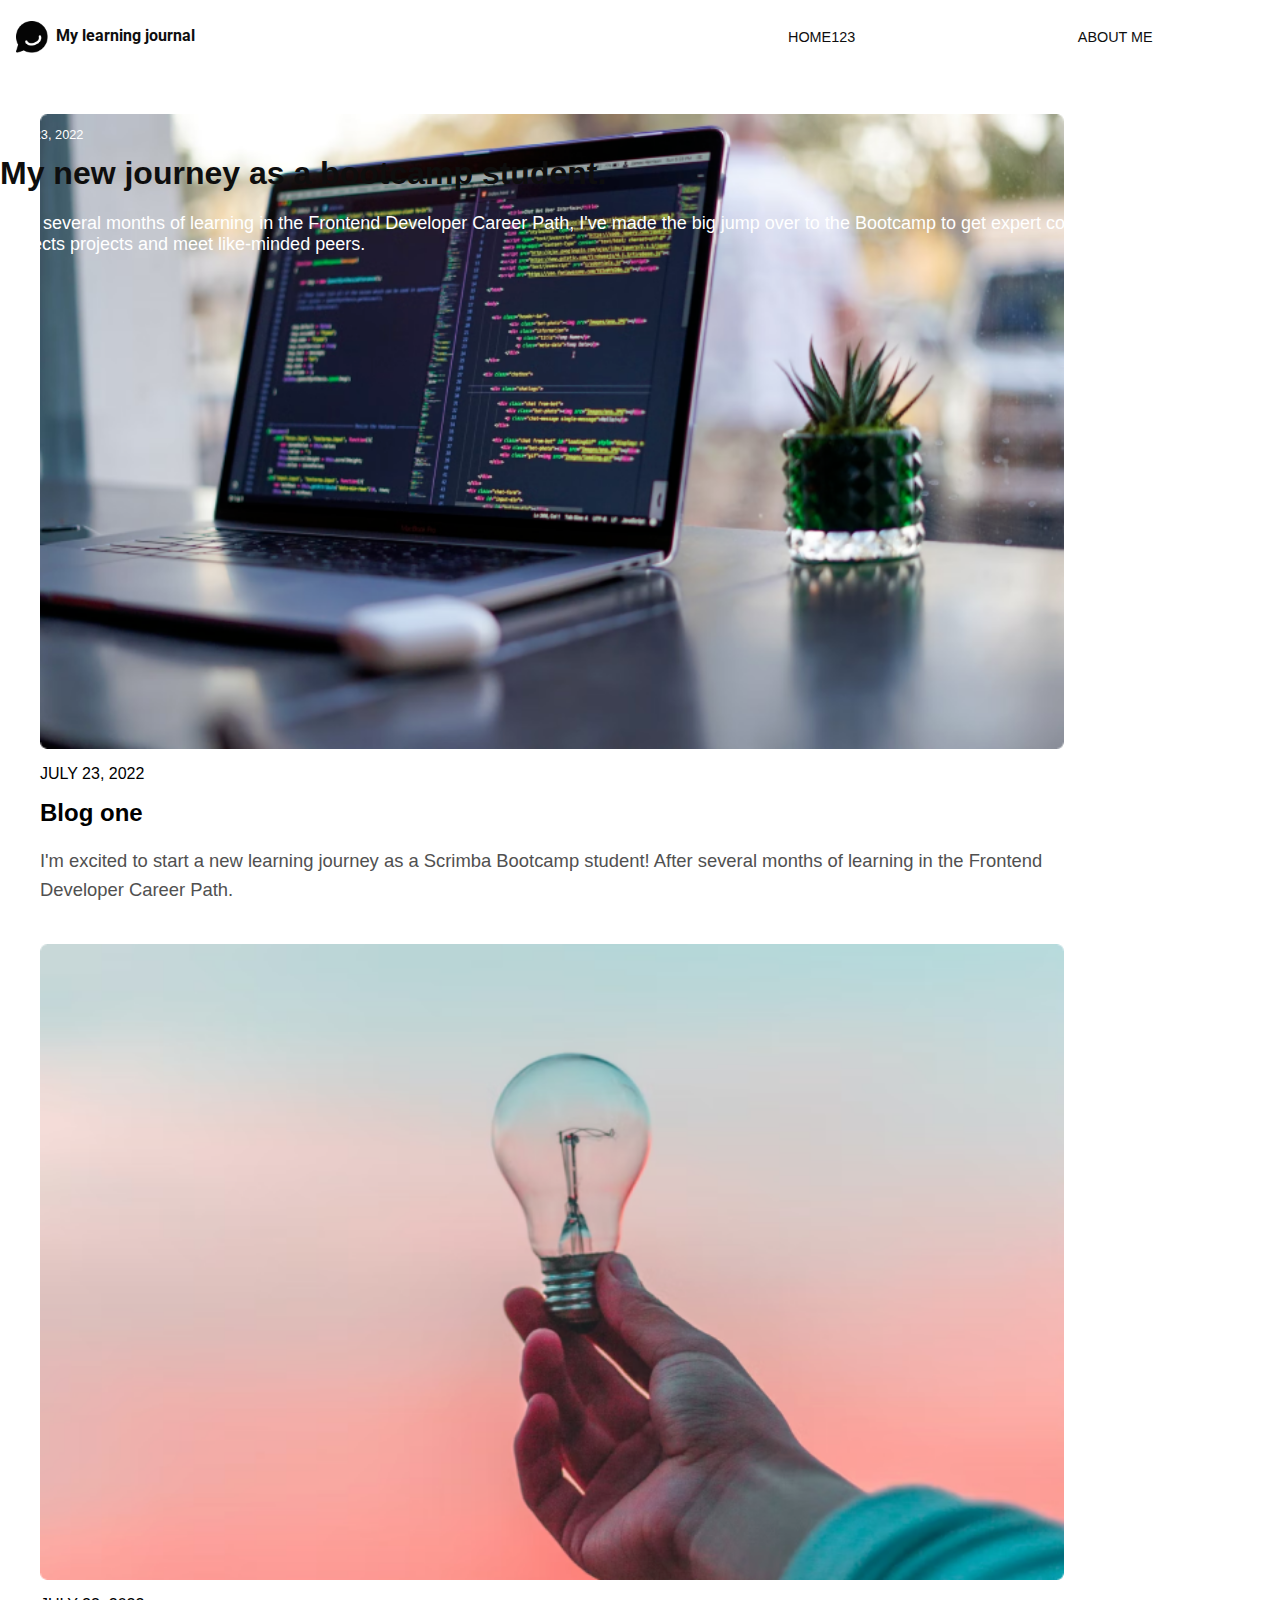
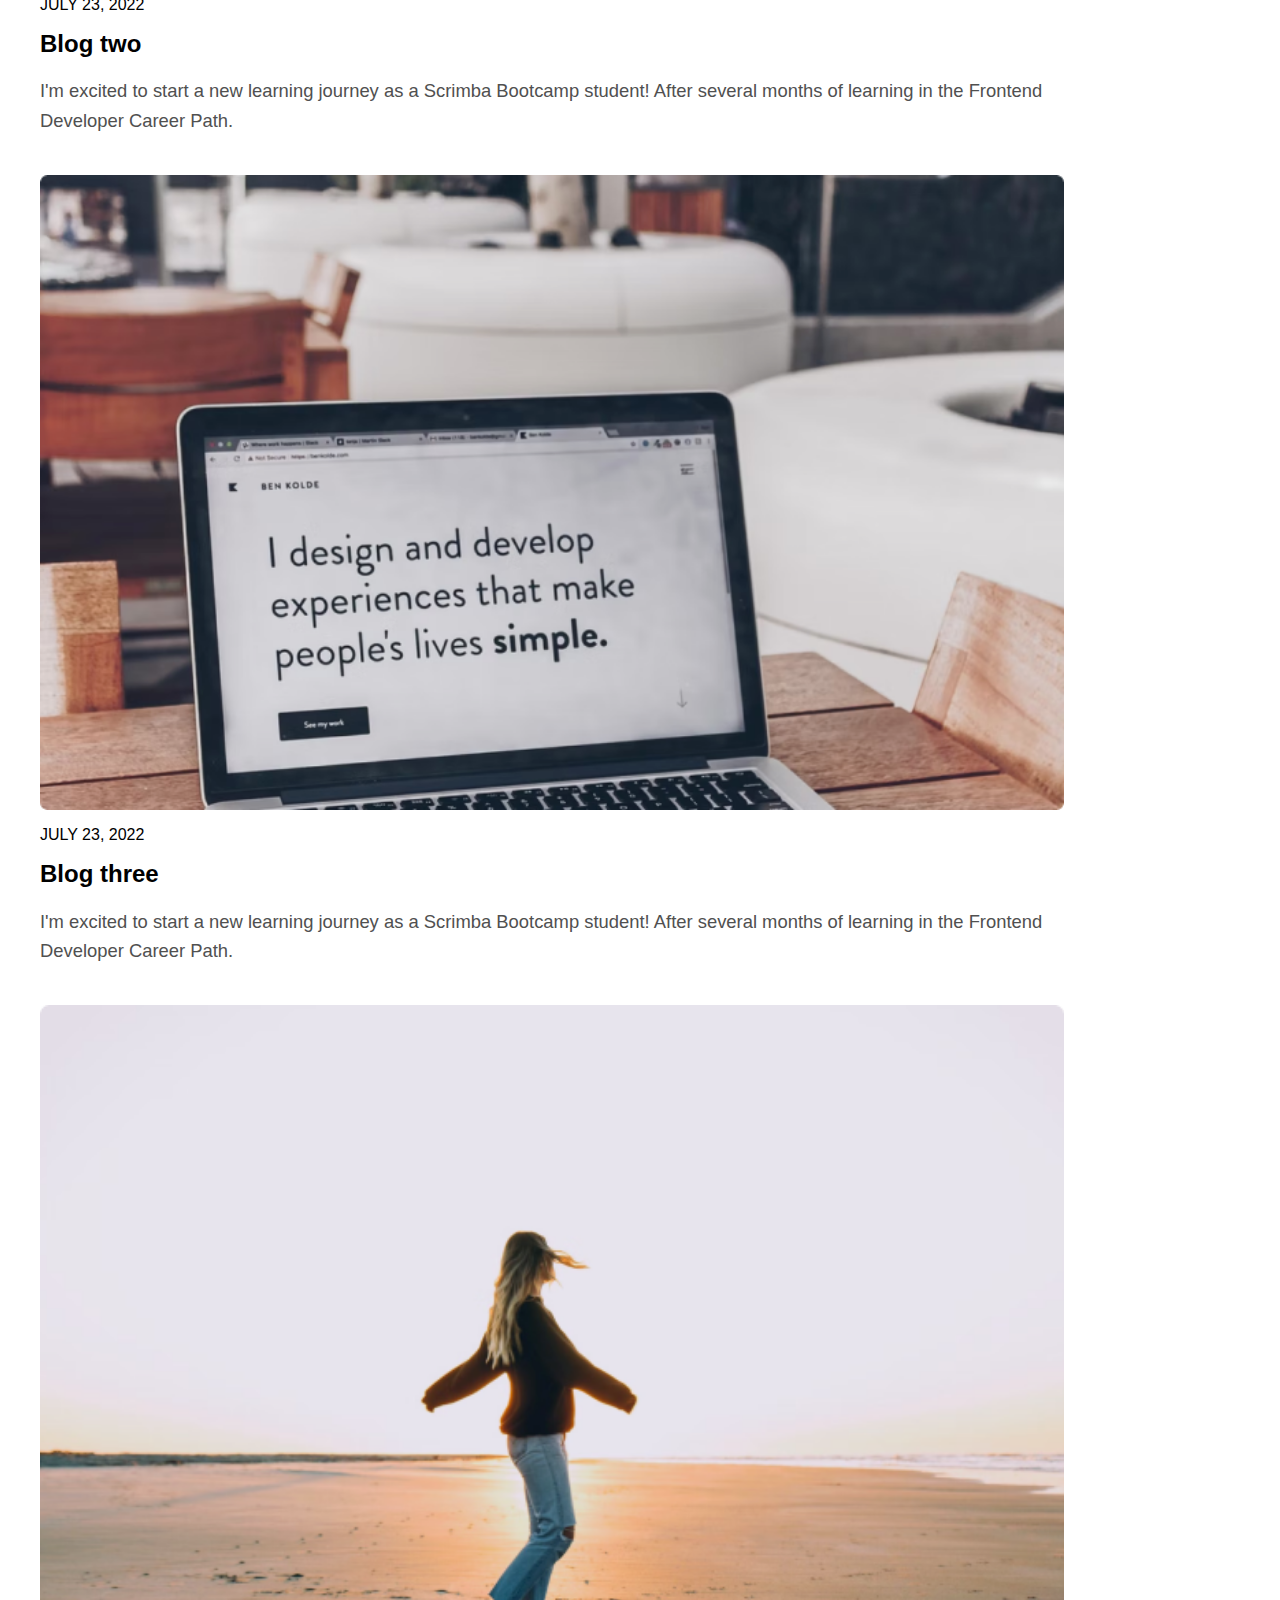
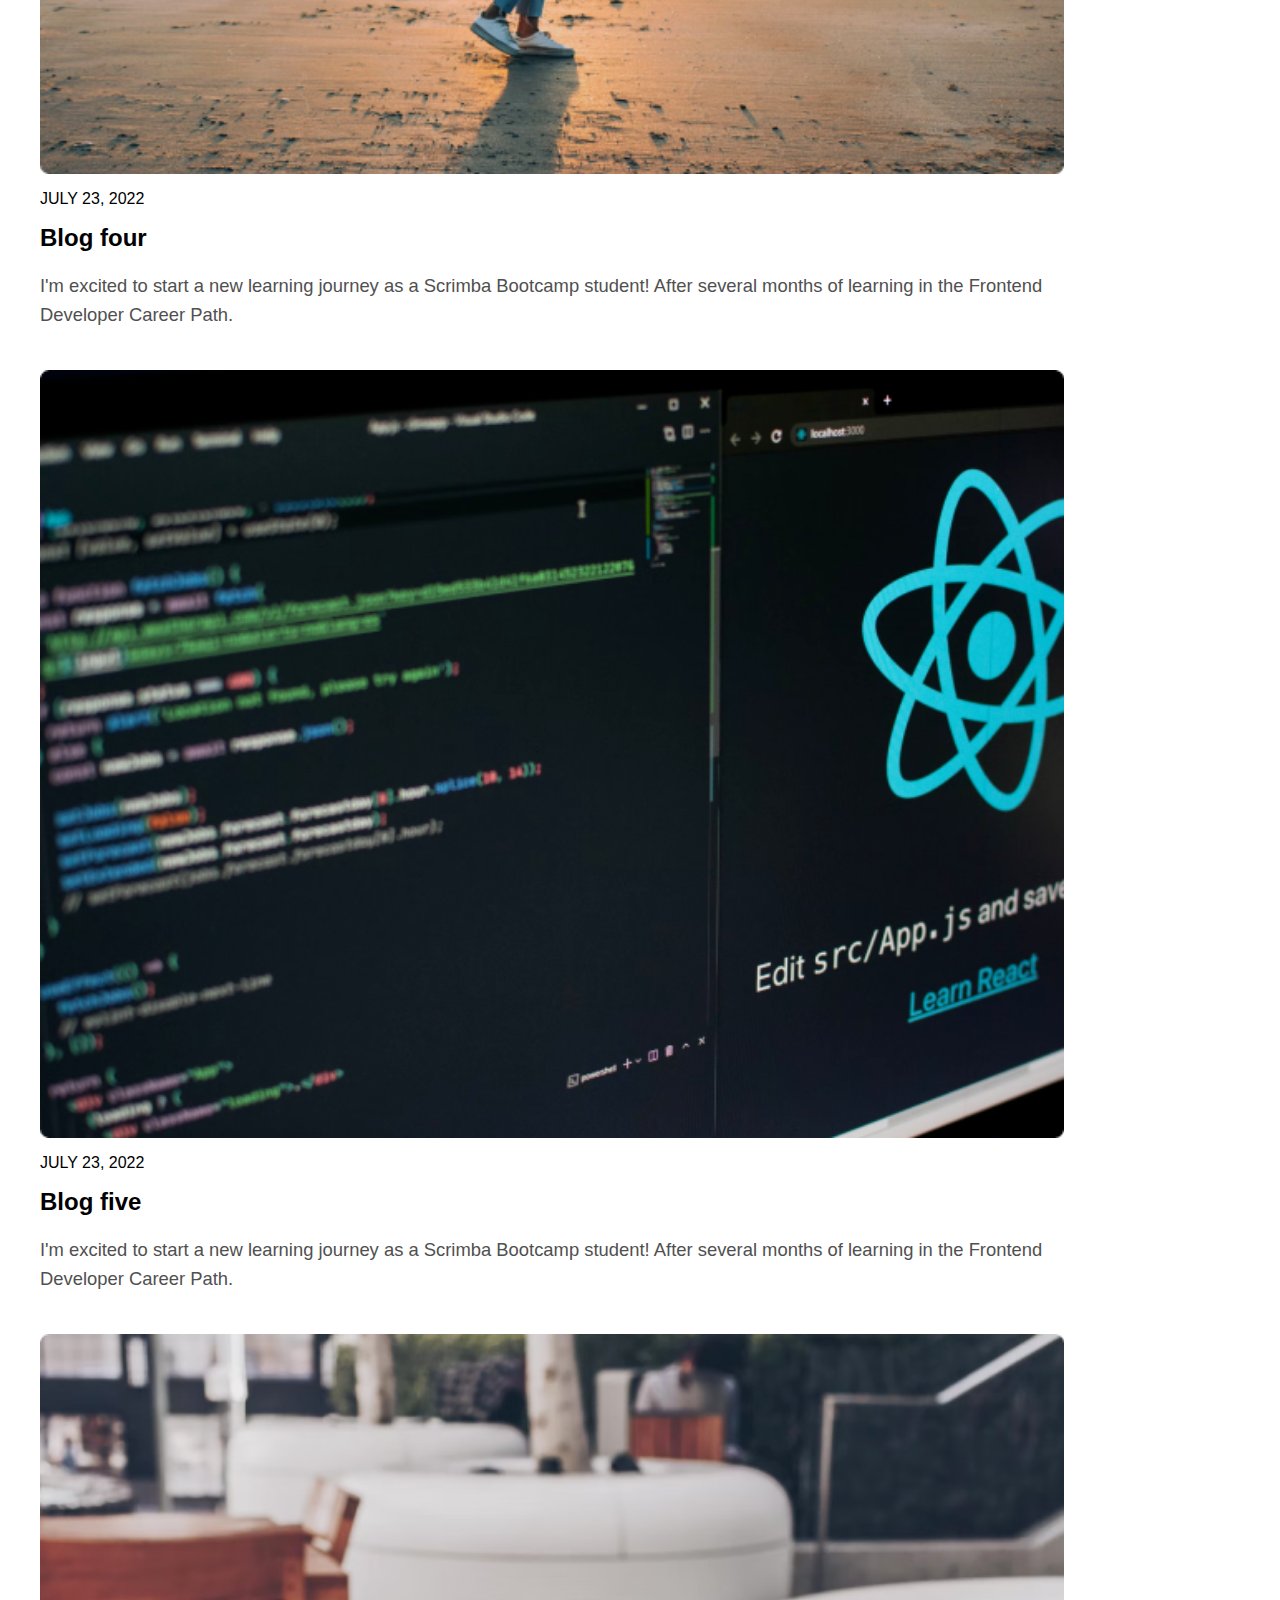
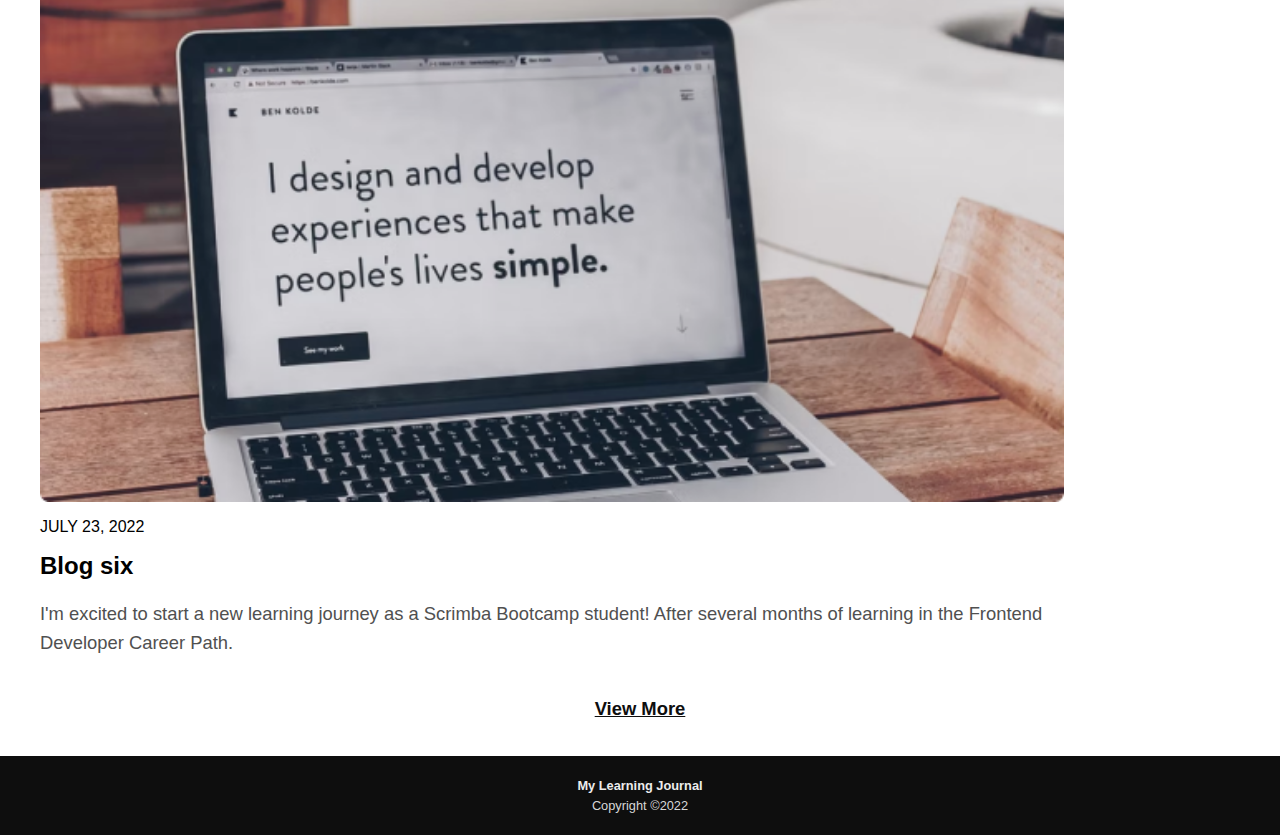
<file: src/index.html>
<html>
    <head>
        <title>My Learning Journal</title>
        <meta charset="UTF-8">
        <meta name="viewport" content="width=device-width, initial-scale=1.0">
        <link rel="stylesheet" href="css/style.css">
        <link rel="preconnect" href="https://fonts.googleapis.com">
        <link rel="preconnect" href="https://fonts.gstatic.com" crossorigin>
        <link href="https://fonts.googleapis.com/css2?family=Happy+Monkey&family=Inter:ital,opsz,wght@0,14..32,100..900;1,14..32,100..900&family=Karla:ital,wght@0,200..800;1,200..800&family=Montserrat:ital,wght@0,100..900;1,100..900&family=Roboto:ital,wght@0,100..900;1,100..900&family=Smythe&family=Source+Sans+3:ital,wght@0,200..900;1,200..900&display=swap" rel="stylesheet">
    </head>
    <body>
        <header class="header">
            <div class="main-title"><a href="index.html"><img class="main-logo" src="images/main-logo.png" alt="My Learning Journal Logo">My learning journal</a></div>
            <nav>
                <ul>
                    <li><a href="index.html">Home123</a></li>
                    <li><a href="about-me.html">About Me</a></li>
                </ul>
            </nav>
        </header>
        <main class="main">
            <div class="hero-section">
                <!-- <img class="hero-image" src="images/hero-post-img.png" alt="Laptop on a desk with a ring light next to it."> -->
                <div class="hero-article">
                    <p class="hero-date">July 23, 2022</p>
                    <h1 class="hero-article-title"><a href="post-details.html">My new journey as a bootcamp student.</a></h1>
                    <p class="hero-article-desc">After several months of learning in the Frontend Developer Career Path, I've made the big jump over to the Bootcamp to get expert code reviews of my Solo Projects projects and meet like-minded peers.</p>
                </div>
            </div>
            <div class="blog-posts">
            <section class="post-section">
                <article class="post-article">
                    <img class="post-image" src="images/article-post1.png" alt="Laptop on a desk with a ring light next to it.">
                    <p class="post-date">July 23, 2022</p>
                    <h1 class="post-article-title">Blog one</h1>
                    <p class="post-article-desc">I'm excited to start a new learning journey as a Scrimba Bootcamp student! After several months of learning in the Frontend Developer Career Path.</p>
                </article>
            </section>
            <section class="post-section">
                <article class="post-article">
                    <img class="post-image" src="images/article-post2.png" alt="Laptop on a desk with a ring light next to it.">
                    <p class="post-date">July 23, 2022</p>
                    <h1 class="post-article-title">Blog two</h1>
                    <p class="post-article-desc">I'm excited to start a new learning journey as a Scrimba Bootcamp student! After several months of learning in the Frontend Developer Career Path.</p>
                </article>
            </section>
            <section class="post-section">
                <article class="post-article">
                    <img class="post-image" src="images/article-post3.png" alt="Laptop on a desk with a ring light next to it.">
                    <p class="post-date">July 23, 2022</p>
                    <h1 class="post-article-title">Blog three</h1>
                    <p class="post-article-desc">I'm excited to start a new learning journey as a Scrimba Bootcamp student! After several months of learning in the Frontend Developer Career Path.</p>
                </article>
            </section>
            <section class="post-section hidden">
                <article class="post-article">
                    <img class="post-image" src="images/article-post4.png" alt="Laptop on a desk with a ring light next to it.">
                    <p class="post-date">July 23, 2022</p>
                    <h1 class="post-article-title">Blog four</h1>
                    <p class="post-article-desc">I'm excited to start a new learning journey as a Scrimba Bootcamp student! After several months of learning in the Frontend Developer Career Path.</p>
                </article>
            </section>
            <section class="post-section hidden">
                <article class="post-article">
                    <img class="post-image" src="images/article-post5.png" alt="Laptop on a desk with a ring light next to it.">
                    <p class="post-date">July 23, 2022</p>
                    <h1 class="post-article-title">Blog five</h1>
                    <p class="post-article-desc">I'm excited to start a new learning journey as a Scrimba Bootcamp student! After several months of learning in the Frontend Developer Career Path.</p>
                </article>
            </section>
            <section class="post-section hidden">
                <article class="post-article">
                    <img class="post-image" src="images/article-post6.png" alt="Laptop on a desk with a ring light next to it.">
                    <p class="post-date">July 23, 2022</p>
                    <h1 class="post-article-title">Blog six</h1>
                    <p class="post-article-desc">I'm excited to start a new learning journey as a Scrimba Bootcamp student! After several months of learning in the Frontend Developer Career Path.</p>
                </article>
            </section>
            </div>
            <section class="view-more">View More</section>
            <footer>
                <p>My Learning Journal</p>
                <p class="copy-right">Copyright ©2022</p>
            </footer>
        </main>
    </body>
</html>
</file>
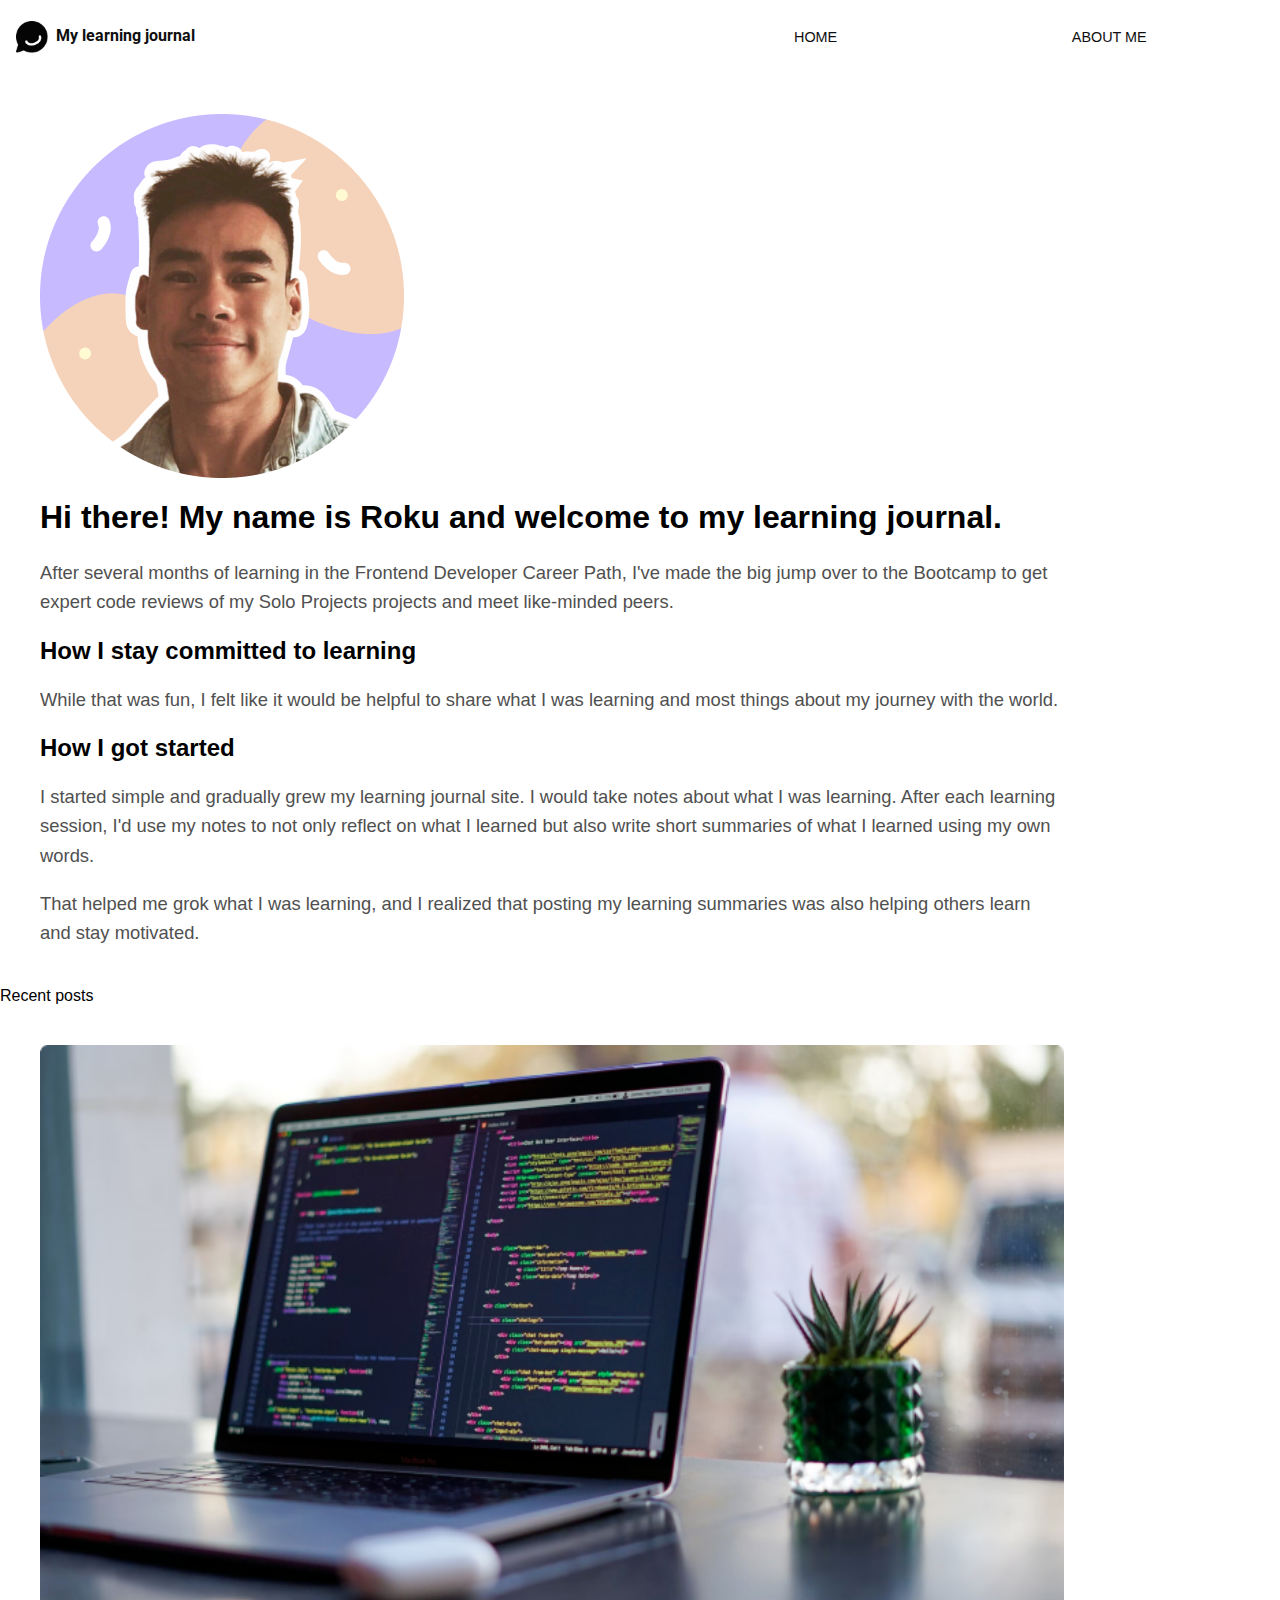
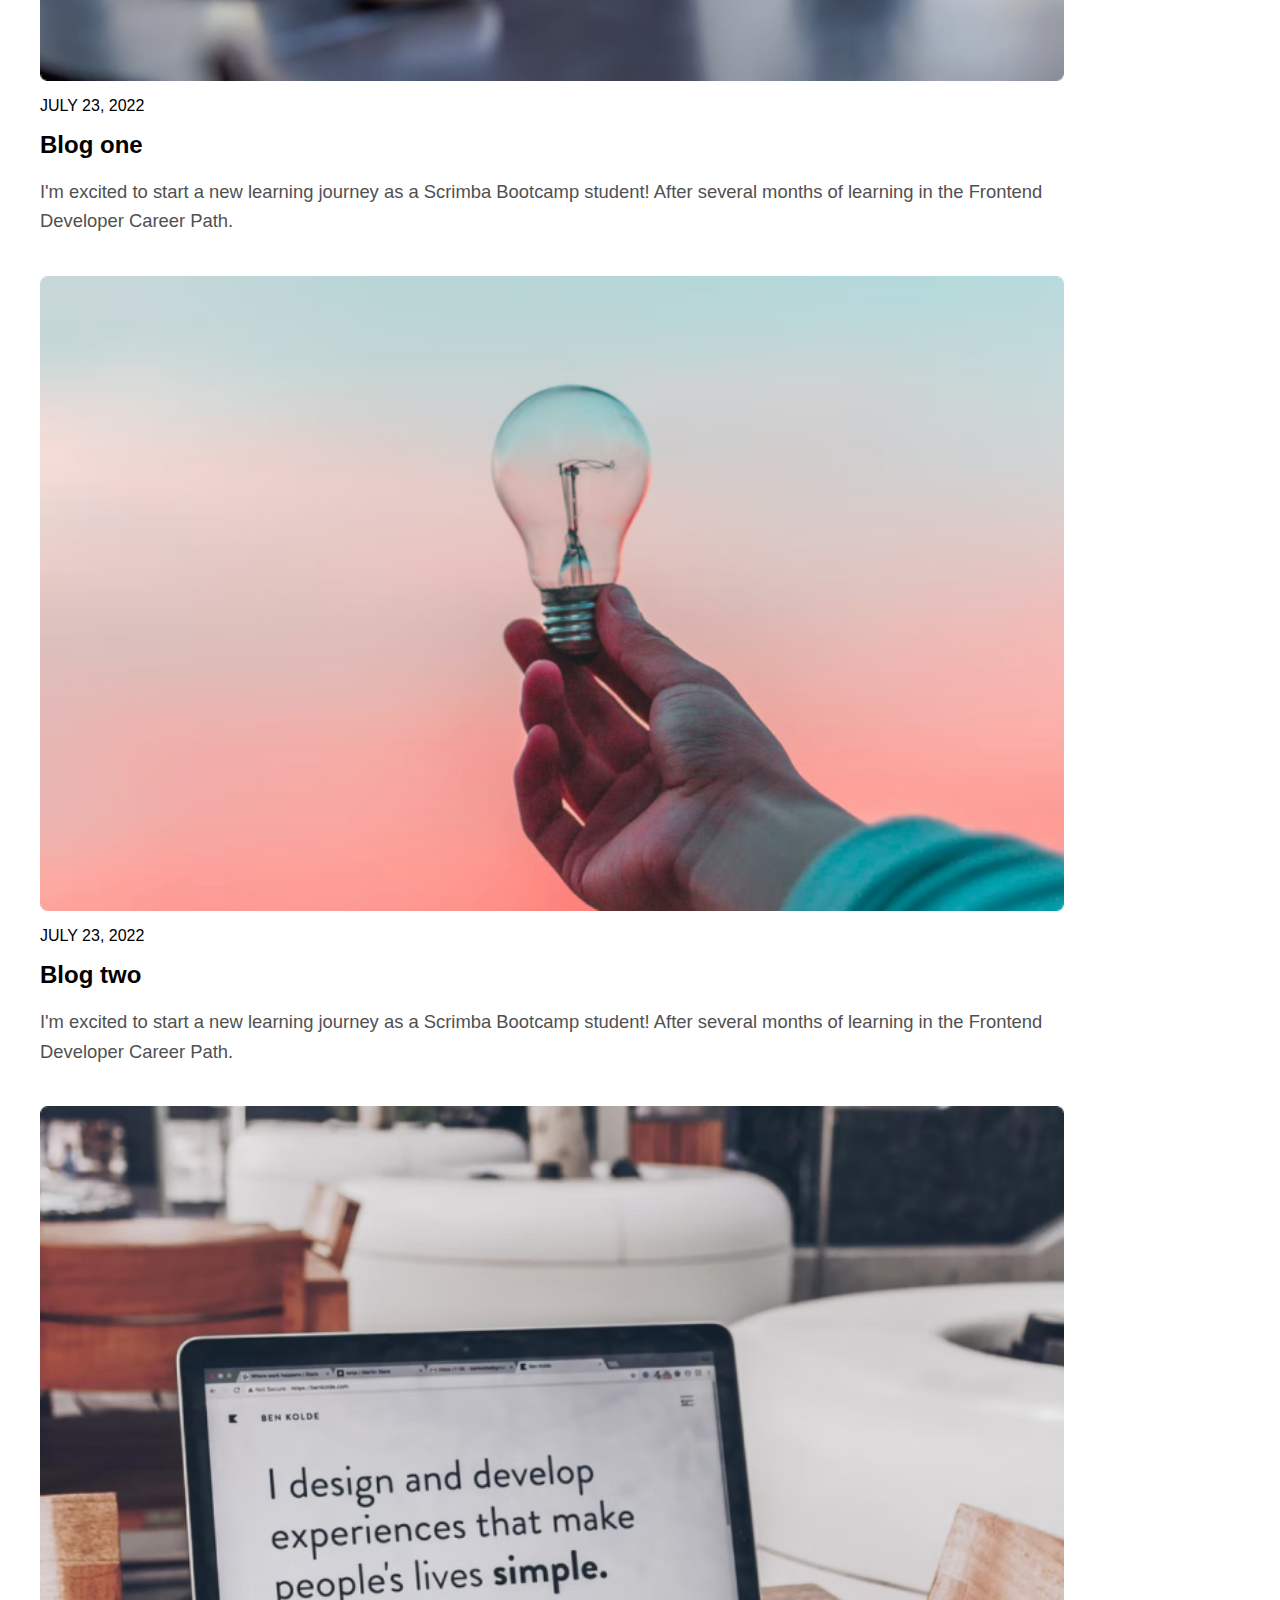
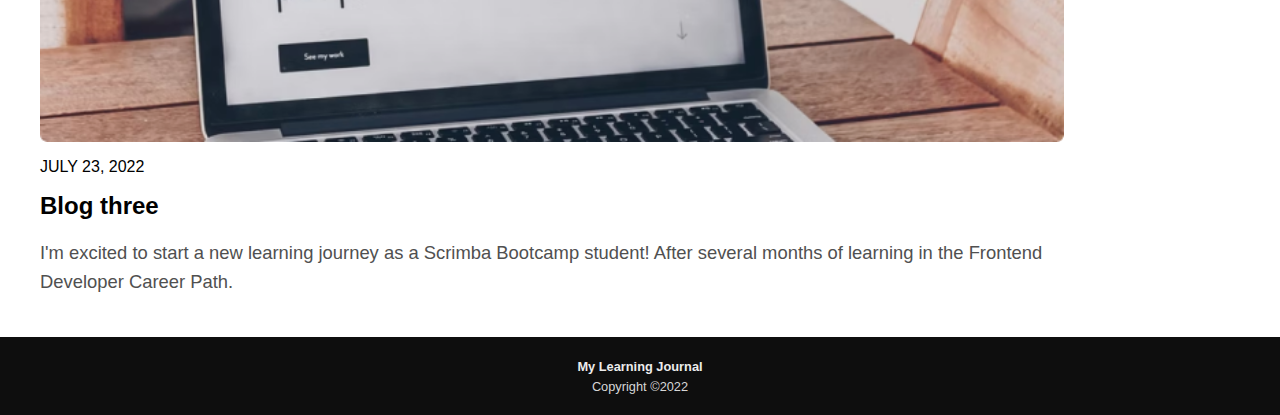
<file: src/about-me.html>
<html>
    <head>
        <title>My Learning Journal</title>
        <meta charset="UTF-8">
        <meta name="viewport" content="width=device-width, initial-scale=1.0">
        <link rel="stylesheet" href="css/style.css">
        <link rel="preconnect" href="https://fonts.googleapis.com">
        <link rel="preconnect" href="https://fonts.gstatic.com" crossorigin>
        <link href="https://fonts.googleapis.com/css2?family=Happy+Monkey&family=Inter:ital,opsz,wght@0,14..32,100..900;1,14..32,100..900&family=Karla:ital,wght@0,200..800;1,200..800&family=Montserrat:ital,wght@0,100..900;1,100..900&family=Roboto:ital,wght@0,100..900;1,100..900&family=Smythe&family=Source+Sans+3:ital,wght@0,200..900;1,200..900&display=swap" rel="stylesheet">
    </head>
    <body>
        <header class="header">
            <div class="main-title"><a href="index.html"><img class="main-logo" src="images/main-logo.png" alt="My Learning Journal Logo">My learning journal</a></div>
            <nav>
                <ul>
                    <li><a href="index.html">Home</a></li>
                    <li><a href="about-me.html">About Me</a></li>
                </ul>
            </nav>
        </header>
        <main class="main">
            <section class="post-section">
                <article class="post-article">
                    <img class="profile-image" src="images/profile-pic.png" alt="Laptop on a desk with a ring light next to it.">
                    <h1 class="profile-title">Hi there! My name is Roku and welcome to my learning journal.</h1>
                    <p class="post-article-desc">After several months of learning in the Frontend Developer Career Path, I've made the big jump over to the Bootcamp to get expert code reviews of my Solo Projects projects and meet like-minded peers.</p>
                    <h2>How I stay committed to learning</h2>
                    <p class="post-article-desc">While that was fun, I felt like it would be helpful to share what I was learning and most things about my journey with the world.</p>
                    <h2>How I got started</h2>
                    <p class="post-article-desc">I started simple and gradually grew my learning journal site. I would take notes about what I was learning. After each learning session, I'd use my notes to not only reflect on what I learned but also write short summaries of what I learned using my own words.</p>
                    <p class="post-article-desc">That helped me grok what I was learning, and I realized that posting my learning summaries was also helping others learn and stay motivated.</p>
                </article>
            </section>
            <div class="recent-posts">
                <p class="recent-posts-title">Recent posts</p>
            </div>
            <section class="post-section">
                <article class="post-article">
                    <img class="post-image" src="images/article-post1.png" alt="Laptop on a desk with a ring light next to it.">
                    <p class="post-date">July 23, 2022</p>
                    <h1 class="post-article-title">Blog one</h1>
                    <p class="post-article-desc">I'm excited to start a new learning journey as a Scrimba Bootcamp student! After several months of learning in the Frontend Developer Career Path.</p>
                </article>
            </section>
            <section class="post-section">
                <article class="post-article">
                    <img class="post-image" src="images/article-post2.png" alt="Laptop on a desk with a ring light next to it.">
                    <p class="post-date">July 23, 2022</p>
                    <h1 class="post-article-title">Blog two</h1>
                    <p class="post-article-desc">I'm excited to start a new learning journey as a Scrimba Bootcamp student! After several months of learning in the Frontend Developer Career Path.</p>
                </article>
            </section>
            <section class="post-section">
                <article class="post-article">
                    <img class="post-image" src="images/article-post3.png" alt="Laptop on a desk with a ring light next to it.">
                    <p class="post-date">July 23, 2022</p>
                    <h1 class="post-article-title">Blog three</h1>
                    <p class="post-article-desc">I'm excited to start a new learning journey as a Scrimba Bootcamp student! After several months of learning in the Frontend Developer Career Path.</p>
                </article>
            </section>
            <footer>
                <p>My Learning Journal</p>
                <p class="copy-right">Copyright ©2022</p>
            </footer>
        </main>
    </body>
</html>
</file>
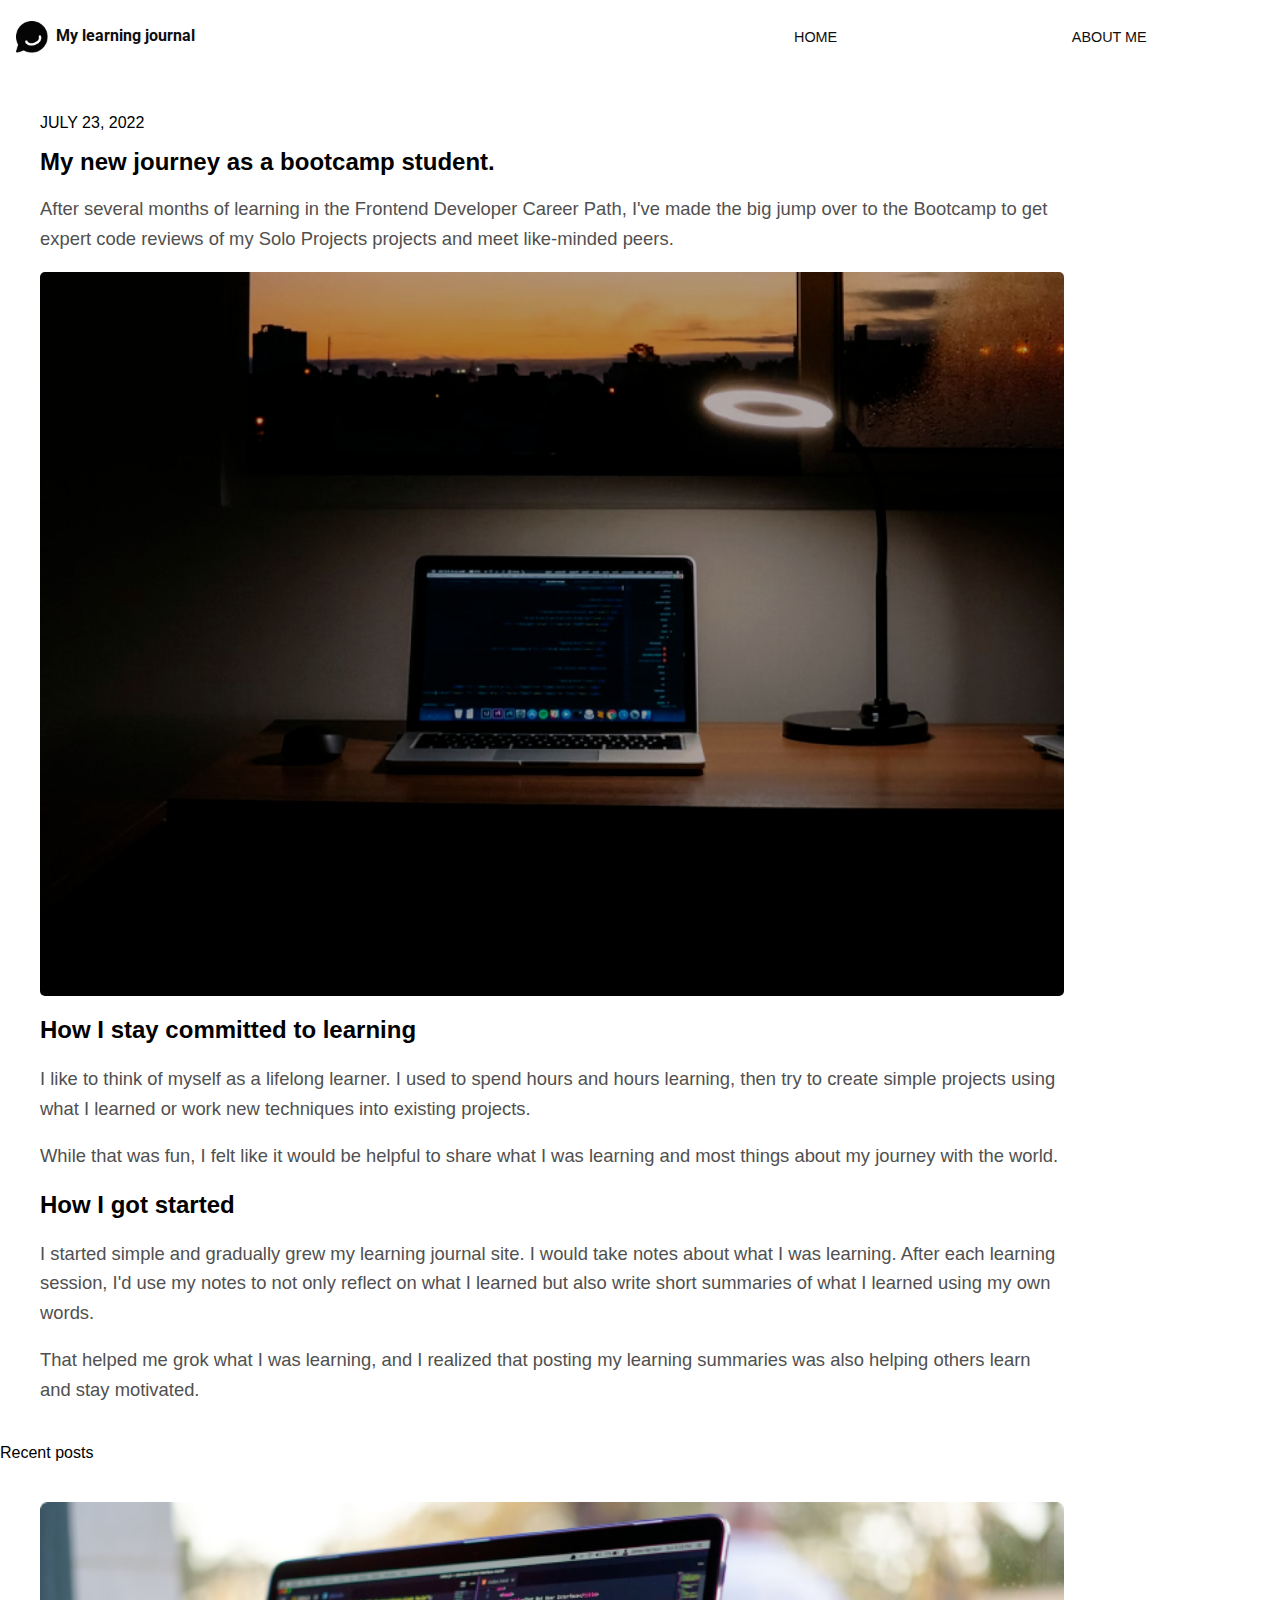
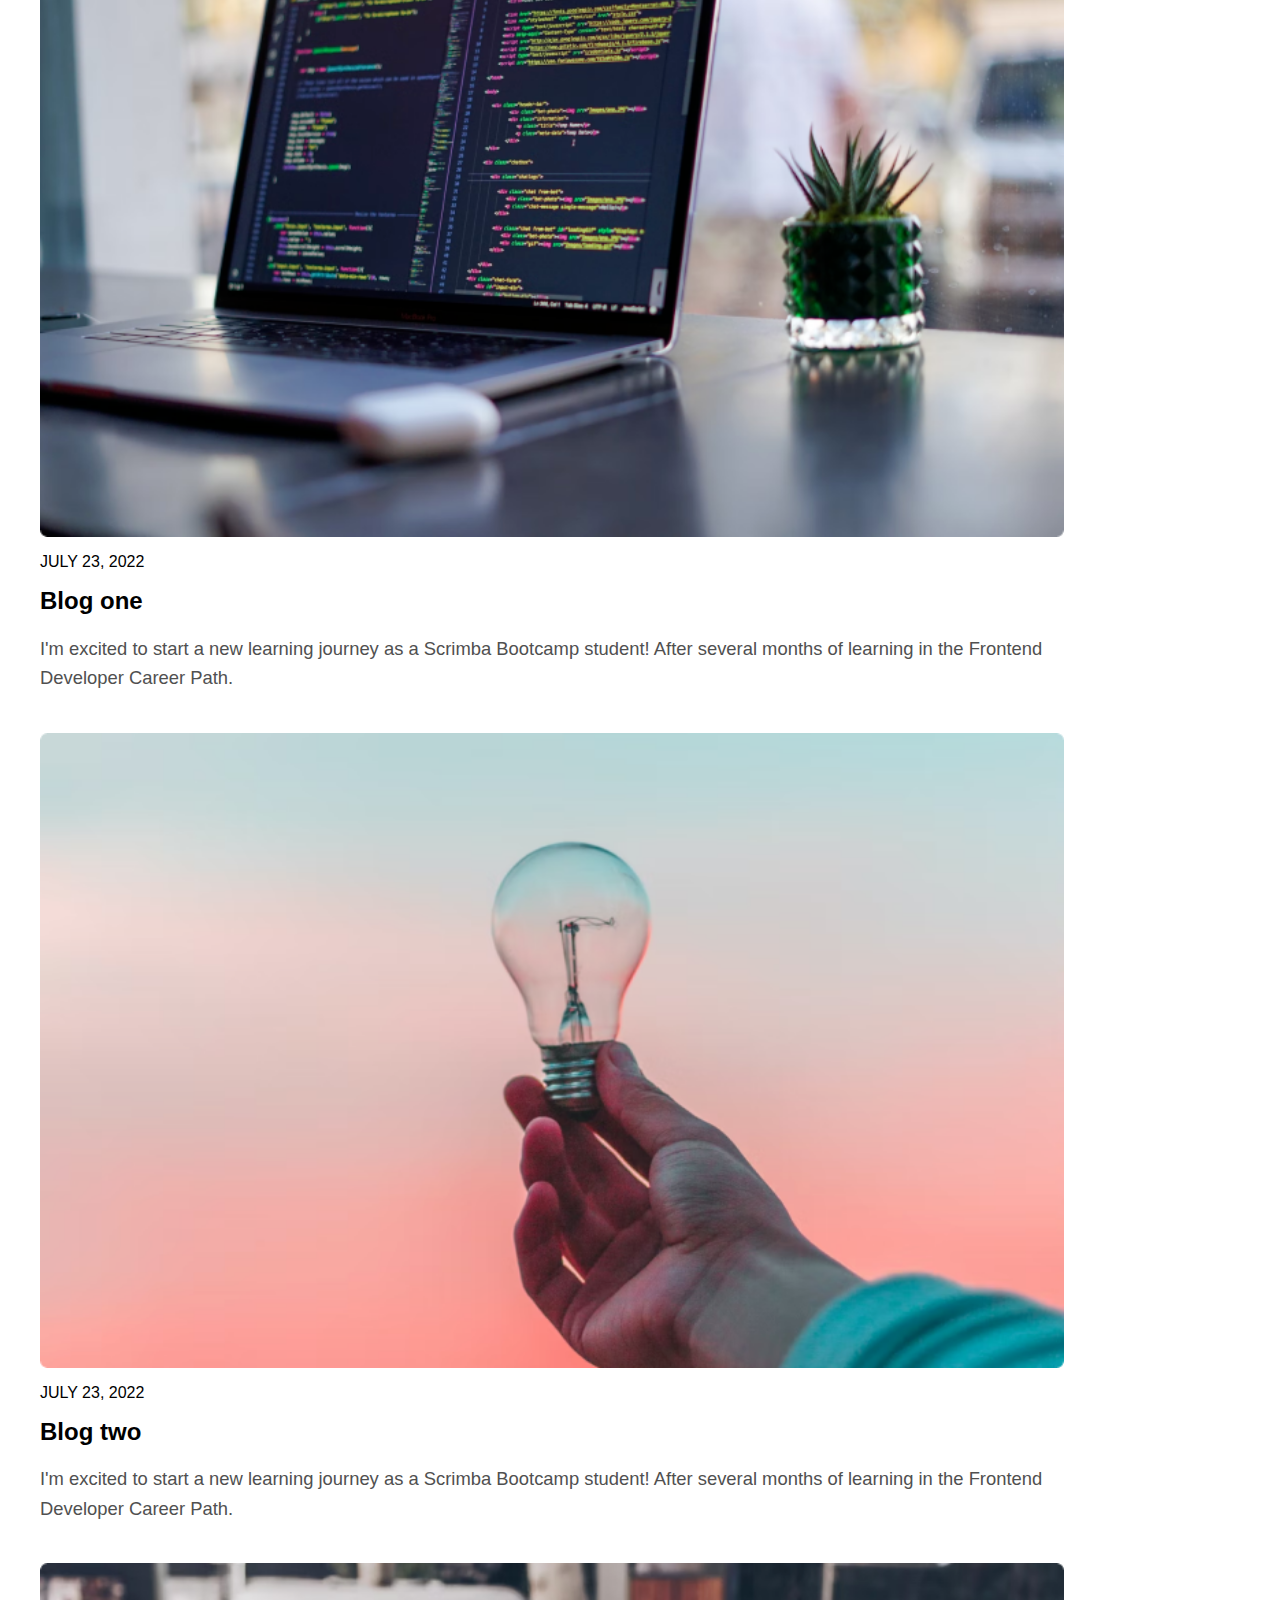
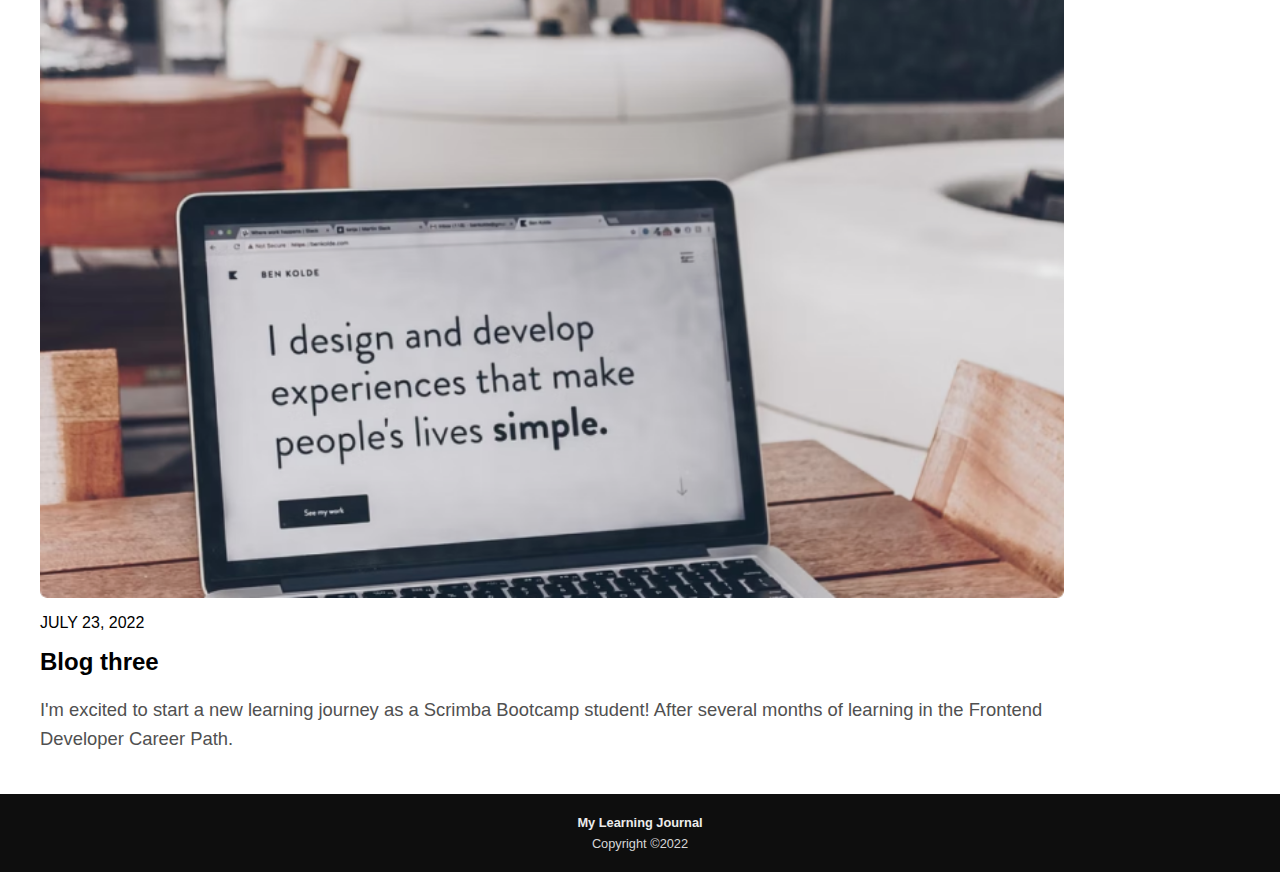
<file: src/post-details.html>
<html>
    <head>
        <title>My Learning Journal</title>
        <meta charset="UTF-8">
        <meta name="viewport" content="width=device-width, initial-scale=1.0">
        <link rel="stylesheet" href="css/style.css">
        <link rel="preconnect" href="https://fonts.googleapis.com">
        <link rel="preconnect" href="https://fonts.gstatic.com" crossorigin>
        <link href="https://fonts.googleapis.com/css2?family=Happy+Monkey&family=Inter:ital,opsz,wght@0,14..32,100..900;1,14..32,100..900&family=Karla:ital,wght@0,200..800;1,200..800&family=Montserrat:ital,wght@0,100..900;1,100..900&family=Roboto:ital,wght@0,100..900;1,100..900&family=Smythe&family=Source+Sans+3:ital,wght@0,200..900;1,200..900&display=swap" rel="stylesheet">
    </head>
    <body>
        <header class="header">
            <div class="main-title"><a href="index.html"><img class="main-logo" src="images/main-logo.png" alt="My Learning Journal Logo">My learning journal</a></div>
            <nav>
                <ul>
                    <li><a href="index.html">Home</a></li>
                    <li><a href=#>About Me</a></li>
                </ul>
            </nav>
        </header>
        <main class="main">
            <section class="post-section">
                <article class="post-article">
                    <p class="post-date">July 23, 2022</p>
                    <h1 class="post-article-title">My new journey as a bootcamp student.</h1>
                    <p class="post-article-desc">After several months of learning in the Frontend Developer Career Path, I've made the big jump over to the Bootcamp to get expert code reviews of my Solo Projects projects and meet like-minded peers.</p>
                    <img class="post-image" src="images/hero-post-img.png" alt="Laptop on a desk with a ring light next to it.">
                    <h2>How I stay committed to learning</h2>
                    <p class="post-article-desc">I like to think of myself as a lifelong learner. I used to spend hours and hours learning, then try to create simple projects using what I learned or work new techniques into existing projects.</p>
                    <p class="post-article-desc">While that was fun, I felt like it would be helpful to share what I was learning and most things about my journey with the world.</p>
                    <h2>How I got started</h2>
                    <p class="post-article-desc">I started simple and gradually grew my learning journal site. I would take notes about what I was learning. After each learning session, I'd use my notes to not only reflect on what I learned but also write short summaries of what I learned using my own words.</p>
                    <p class="post-article-desc">That helped me grok what I was learning, and I realized that posting my learning summaries was also helping others learn and stay motivated.</p>
                </article>
            </section>
            <div class="recent-posts">
                <p class="recent-posts-title">Recent posts</p>
            </div>
            <section class="post-section">
                <article class="post-article">
                    <img class="post-image" src="images/article-post1.png" alt="Laptop on a desk with a ring light next to it.">
                    <p class="post-date">July 23, 2022</p>
                    <h1 class="post-article-title">Blog one</h1>
                    <p class="post-article-desc">I'm excited to start a new learning journey as a Scrimba Bootcamp student! After several months of learning in the Frontend Developer Career Path.</p>
                </article>
            </section>
            <section class="post-section">
                <article class="post-article">
                    <img class="post-image" src="images/article-post2.png" alt="Laptop on a desk with a ring light next to it.">
                    <p class="post-date">July 23, 2022</p>
                    <h1 class="post-article-title">Blog two</h1>
                    <p class="post-article-desc">I'm excited to start a new learning journey as a Scrimba Bootcamp student! After several months of learning in the Frontend Developer Career Path.</p>
                </article>
            </section>
            <section class="post-section">
                <article class="post-article">
                    <img class="post-image" src="images/article-post3.png" alt="Laptop on a desk with a ring light next to it.">
                    <p class="post-date">July 23, 2022</p>
                    <h1 class="post-article-title">Blog three</h1>
                    <p class="post-article-desc">I'm excited to start a new learning journey as a Scrimba Bootcamp student! After several months of learning in the Frontend Developer Career Path.</p>
                </article>
            </section>
            <footer>
                <p>My Learning Journal</p>
                <p class="copy-right">Copyright ©2022</p>
            </footer>
        </main>
    </body>
</html>
</file>
<file: src/css/style.css>
*{
    box-sizing: border-box;
}
html, 
body {
    margin: 0;
    padding: 0;
    background-color: #FFFFFF;
    font-family: "Source Sans Pro", sans-serif;
}

/* Navigation styles */
a{
text-decoration: none;
color: #0e0e0e;
}
nav{
    grid-area: nav;
}
li{
    list-style-type: none;
}
 nav a{
    font-size: 0.9rem;
    text-transform: uppercase;
    font-weight:500;
}
nav ul{
        display: flex;
        justify-content: space-around;
        padding: 1em 0;
        margin: 0;
    }
.main-title a{
    grid-area: main;
    text-align: center;
    vertical-align: middle;
    font-size: 1rem;
    font-family: "Roboto", sans-serif;
    font-weight: bold;
}
.main-logo{
    height: 2rem;
    width: 2rem;
    vertical-align: middle;
    margin-right: 0.5rem;
}
.header{
    display: grid;
    grid-template-columns: 2fr 0.25fr 2fr;
    grid-template-areas:
        "main . nav";
    align-items: center;
    padding: 0.75em 1em;
}
/* End of Navigation styles */

/* Main Title styles */
article{
    width: 80%;
    margin: 2.5em 2.5em;
}
.hero-section{
    position: relative;
    color: #FFFFFF;
}
.hero-image{
    width: 100%;
    /* height: auto; */
    position: relative;
}
.hero-article{
    position: absolute;
    top: 20%;
}
.hero-date{
    text-transform: uppercase;
    font-size: 0.8rem;
    font-weight: 100;
}
.hero-article-title{
    font-size: 2rem;
    font-weight: bold;
    margin-top: 0.5rem;
}
.hero-article-desc{
    font-size: 1.125rem;
}
.post-image{
    width: 100%;
    height: auto;
    margin: 0;
    border-radius: 5px;
}
.post-article-desc{
    font-size: 1.15rem;
    line-height: 1.6;
    color: #505050;
}
.post-date{
    text-transform: uppercase;
    font-size: 1rem;
    font-weight: 100;
    margin-top: 1em;
}
.post-article-title{
    font-size: 1.5rem;
    font-weight: bold;
    margin: 0.5rem 0;
}
.view-more{
    /* display: block; */
    text-align: center;
    margin: 2em 0;
    font-size: 1.15rem;
    font-weight: 600;
    color: #0e0e0e;
    text-decoration: underline;
}
/* End of Main Title styles */
/* Footer styles */
footer{
    background-color: #0e0e0e;
    color: #ECECEC;
    text-align: center;
    padding: 1.5em 0;
    font-size: 0.8rem;
    font-weight: 600;
}
footer p{
    margin: 0;
    padding: 0.2em;
}
.copy-right{
    color: #d7d7d7;
    font-weight: 100;
}
</file>
